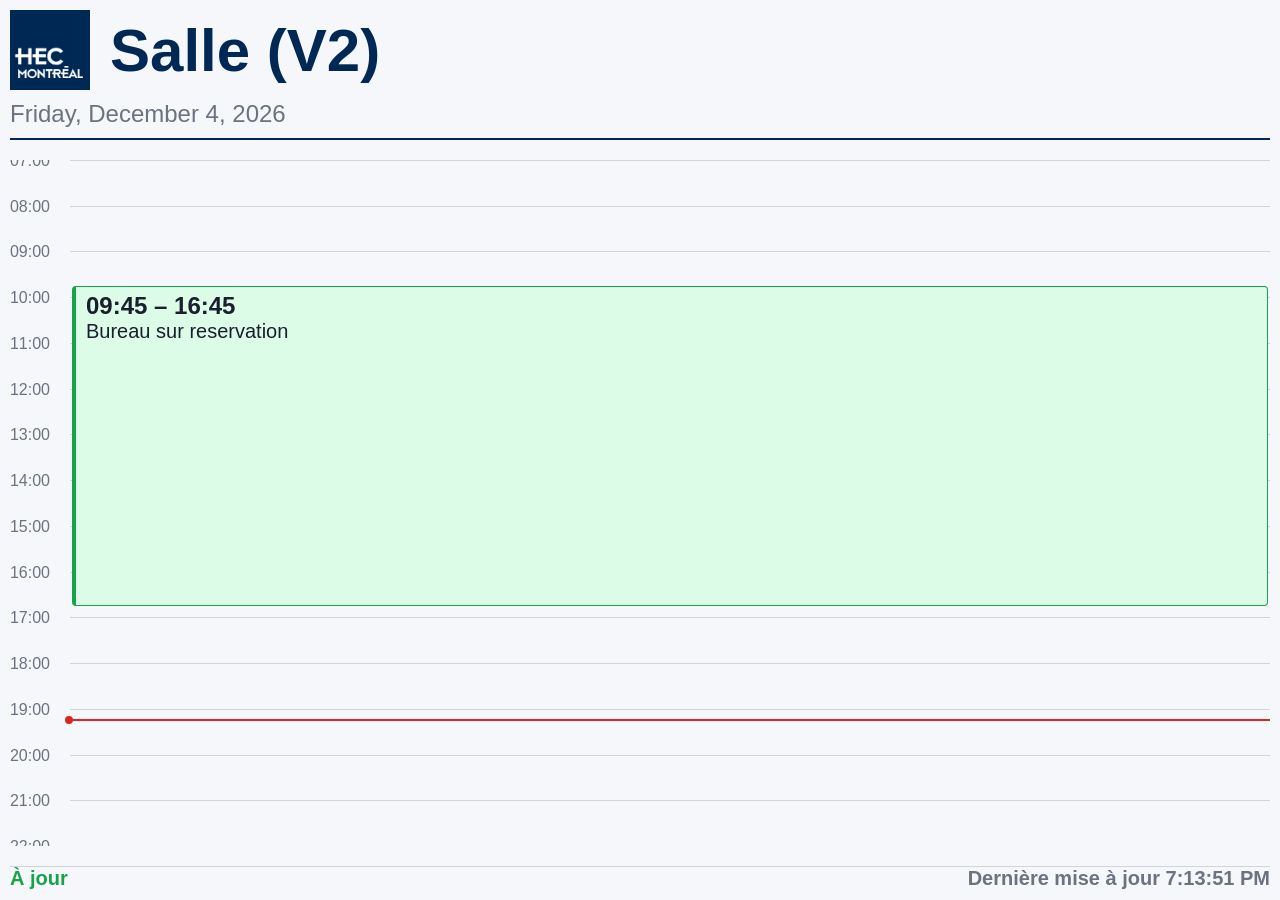
<file: index.html>
<!DOCTYPE html>
<html xmlns:th="http://www.thymeleaf.org">
<head>
  <meta charset="UTF-8"/>
  <meta name="viewport" content="width=device-width, initial-scale=1.0"/>
  <title text="${roomId}">Salle</title>
  <link rel="stylesheet" href="css/base.css"/>
  <link rel="stylesheet" href="css/room.css"/>
  <script>
    var config = {
      refreshTimeout: 5,
      refreshJitter: 2,
      contextPath: ''
    };
  </script>
  <script src="js/room.js" defer></script>
</head>
<body>
  <div class="screen">
    <header>
      <img class="logo" src="img/logo.png" alt="Logo HEC" />
      <h1 class="room-id">Salle (V2)</h1>
      <div class="room-date" id="room-date"></div>
    </header>

    <main class="timeline">
      <div class="loading"></div>
      <div class="hour-gutter" id="hour-gutter"></div>
      <div class="timeline-canvas" id="bookings"></div>
    </main>

    <footer class="status-bar">
      <span class="status" id="status">–</span>
      <span class="last-updated" id="last-updated"></span>
    </footer>
  </div>
</body>
</html>
</file>
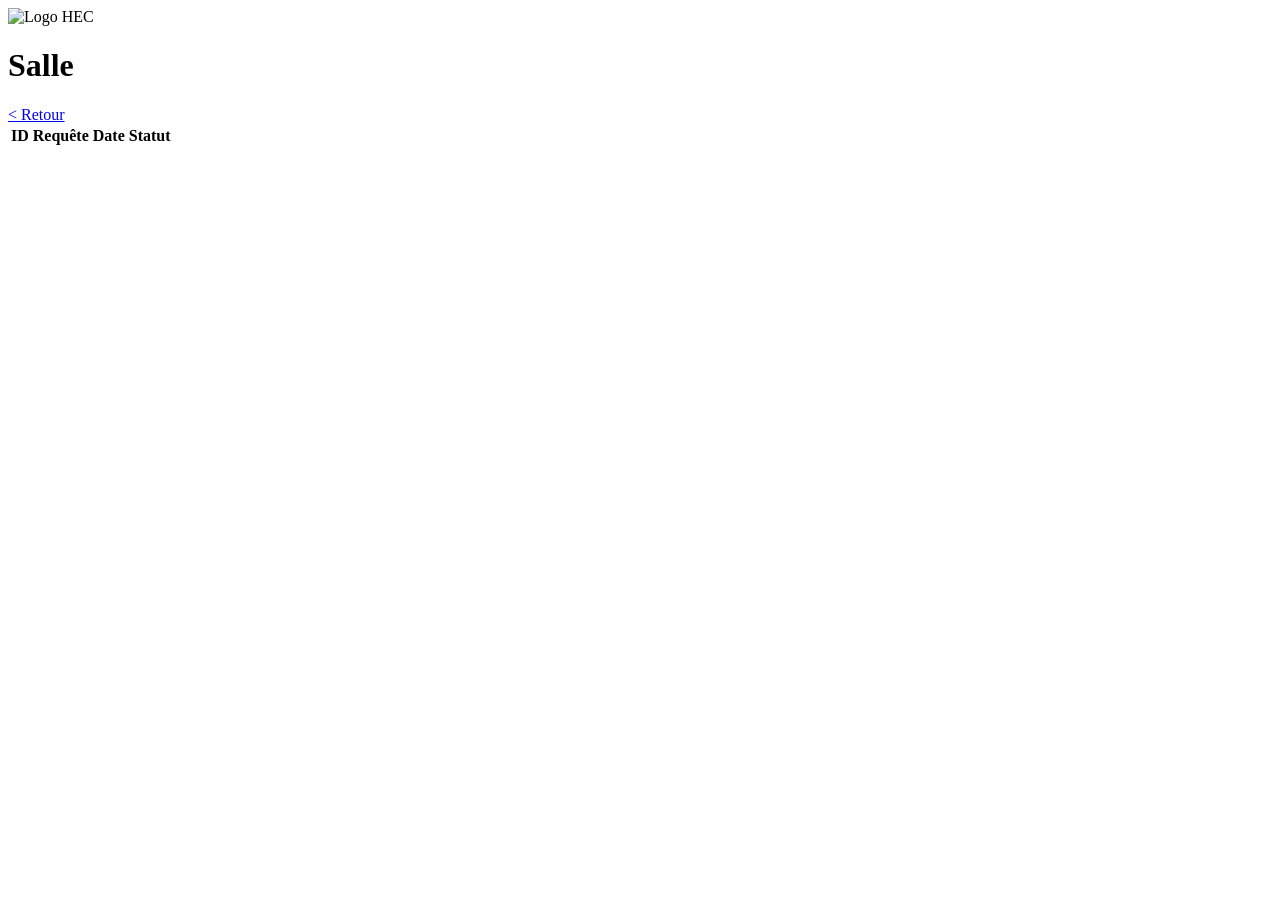
<file: room-log.html>
<!DOCTYPE html>
<html xmlns:th="http://www.thymeleaf.org">
<head>
  <meta charset="UTF-8"/>
  <meta name="viewport" content="width=device-width, initial-scale=1.0"/>
  <title>Salles</title>
  <link rel="stylesheet" th:href="@{/css/base.css}"/>
  <link rel="stylesheet" th:href="@{/css/room-log.css}"/>
</head>
<body>
  <div class="screen">
    <header>
      <img class="logo" th:src="@{/img/logo.png}" alt="Logo HEC" />
      <h1 class="room-id" th:text="${roomId}">Salle</h1>
    </header>

    <main>
      <a class="back-link" href="../../rooms">&lt; Retour</a>

      <table class="rooms-table">
        <thead>
          <tr>
            <th>ID Requête</th>
            <th>Date</th>
            <th>Statut</th>
          </tr>
        </thead>

        <tbody>
          <tr th:each="entry : ${entries}">
            <td th:text="${entry.id}"></td>
            <td th:text="${#dates.format(entry.date, 'yyyy-MM-dd HH:mm:ss')}"></td>
            <td th:text="${entry.success} ? 'Succès' : 'Erreur'"></td>
          </tr>
        </tbody>
      </table>
    </main>
  </div>
</body>
</html>
</file>
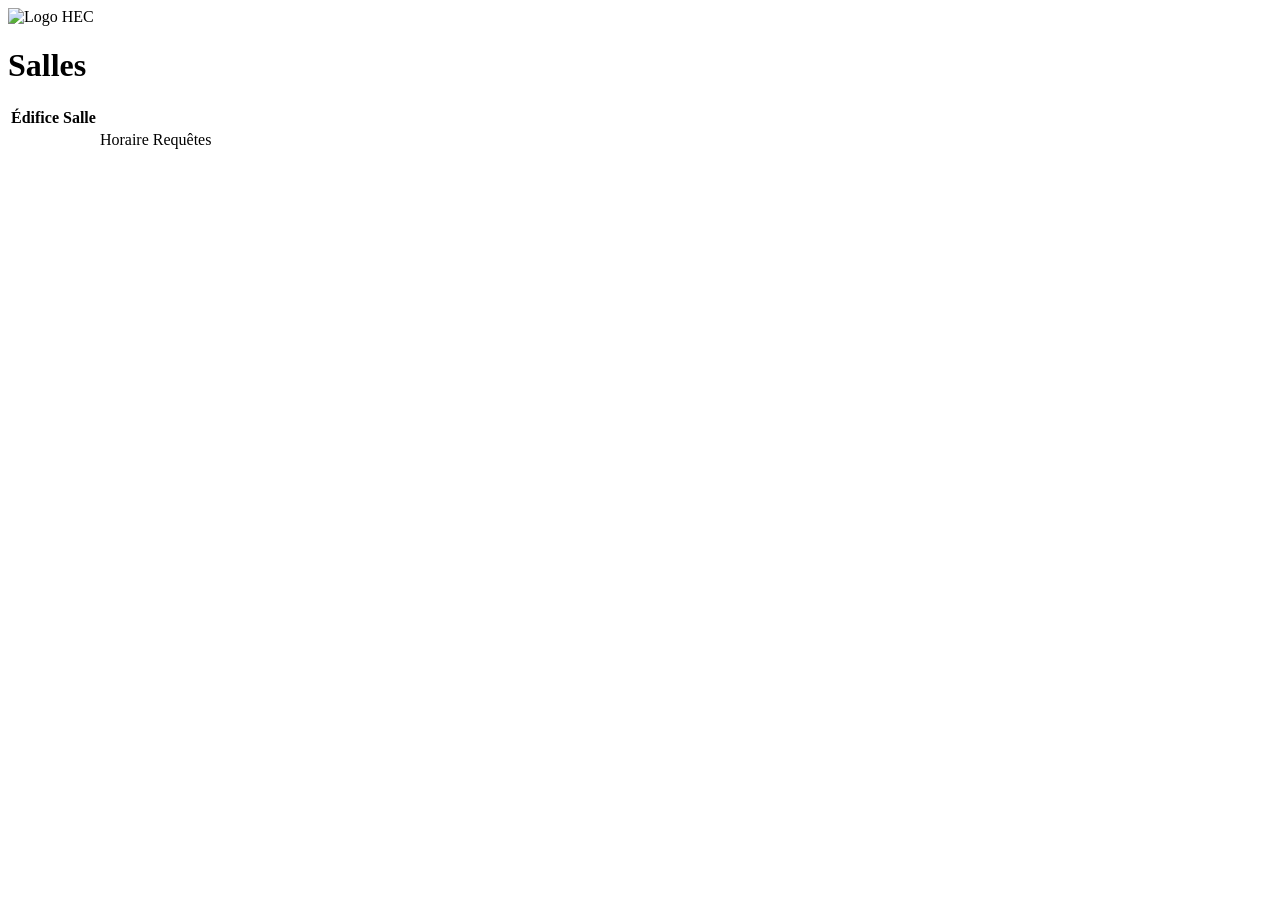
<file: rooms.html>
<!DOCTYPE html>
<html xmlns:th="http://www.thymeleaf.org">
<head>
  <meta charset="UTF-8"/>
  <meta name="viewport" content="width=device-width, initial-scale=1.0"/>
  <title>Salles</title>
  <link rel="stylesheet" th:href="@{/css/base.css}"/>
  <link rel="stylesheet" th:href="@{/css/rooms.css}"/>
</head>
<body>
  <div class="screen">
    <header>
      <img class="logo" th:src="@{/img/logo.png}" alt="Logo HEC" />
      <h1 class="room-id">Salles</h1>
    </header>

    <main>
      <table class="rooms-table">
        <thead>
          <tr>
            <th>Édifice</th>
            <th>Salle</th>
            <th></th>
            <th></th>
          </tr>
        </thead>

        <tbody>
          <tr th:each="room : ${rooms.rooms}">
            <td th:text="${room.building}"></td>
            <td th:text="${room.id}"></td>
            <td><a th:href="@{/room/{id}(id=${room.id})}">Horaire</a></td>
            <td><a th:href="@{/room/{id}/log(id=${room.id})}">Requêtes</a></td>
          </tr>
        </tbody>
      </table>
    </main>
  </div>
</body>
</html>
</file>
<file: css/base.css>
*, *::before, *::after {
  box-sizing: border-box;
  margin: 0;
  padding: 0;
}

html {
  font-size: 20px;
}

body {
  font-family: 'Segoe UI', Arial, sans-serif;
  background: #f5f7fa;
  color: #1a1f2e;
  height: 100vh;
  display: flex;
  align-items: stretch;
}

.screen {
  display: flex;
  flex-direction: column;
  width: 100%;
  padding: 0.5rem;
  gap: 1rem;
}

h1 {
  font-size: 3rem;
  font-weight: 700;
  color: #002855;
}

header {
  display: flex;
  flex-direction: row;
  align-items: center;
  flex-wrap: wrap;
  gap: 0.5rem 1rem;
  border-bottom: 2px solid #002855;
  padding-bottom: 0.5rem;
}

.logo {
  width: 80px;
  height: 80px;
}

.link {
  display: inline-block;
  color: #002855;
  text-decoration: none;
  font-weight: 500;
  font-size: 0.9rem;
  padding: 0.4rem 0.9rem;
  border: 1px solid #002855;
  border-radius: 4px;
  transition: background 0.15s, color 0.15s;
}

.link:hover {
  background: #002855;
  color: #fff;
}

.success { color: #16a34a; font-weight: 600; }
.error   { color: #dc2626; font-weight: 600; }

table {
  width: 100%;
  border-collapse: collapse;
  background: #fff;
  border-radius: 8px;
  overflow: hidden;
  box-shadow: 0 2px 8px rgba(0,0,0,0.08);
}

thead {
  background: #002855;
  color: #fff;
}

th {
  text-align: left;
  padding: 0.75rem 1rem;
  font-weight: 600;
  font-size: 0.9rem;
  letter-spacing: 0.04em;
  text-transform: uppercase;
}

td {
  padding: 0.65rem 1rem;
  border-bottom: 1px solid #e8ecf0;
  font-size: 0.95rem;
}

tbody tr:last-child td {
  border-bottom: none;
}

.pagination {
  display: flex;
  align-items: center;
  gap: 0.5rem;
}

.page-form {
  display: flex;
  align-items: center;
  gap: 0.4rem;
}

.page-input {
  width: 4rem;
  padding: 0.35rem 0.5rem;
  border: 1px solid #c5cdd8;
  border-radius: 4px;
  font-size: 0.9rem;
  text-align: center;
  color: #1a1f2e;
  background: #fff;
}

.page-input:focus {
  outline: 2px solid #002855;
  outline-offset: 1px;
}

.page-total {
  font-size: 0.9rem;
  color: #5a6270;
  white-space: nowrap;
}

.page-btn {
  display: inline-block;
  min-width: 2.2rem;
  padding: 0.4rem 0.6rem;
  text-align: center;
  text-decoration: none;
  color: #002855;
  border: 1px solid #c5cdd8;
  border-radius: 4px;
  font-size: 0.9rem;
  background: #fff;
  transition: background 0.15s, color 0.15s;
}

.page-btn:hover:not(.disabled):not(.active) {
  background: #e8ecf0;
}

.page-btn.active {
  background: #002855;
  color: #fff;
  border-color: #002855;
  font-weight: 600;
  pointer-events: none;
}

.page-btn.disabled {
  color: #aab0ba;
  border-color: #e0e4ea;
  pointer-events: none;
}

tbody tr:hover {
  background: #f0f4f8;
}

table a {
  color: #002855;
  text-decoration: none;
  font-weight: 500;
  padding: 0.3rem 0.7rem;
  border: 1px solid #002855;
  border-radius: 4px;
  font-size: 0.85rem;
  white-space: nowrap;
}

table a:hover {
  background: #002855;
  color: #fff;
}

.link {
  display: block;
  margin-bottom: 0.5em;
  font-size: 1.5em;
}
</file>
<file: css/room.css>
.room-date {
  font-size: 1.2rem;
  color: #6b7280;
  flex-basis: 100%;
}

/* Loading spinner */
.loading {
  display: none;
  position: absolute;
  inset: 0;
  align-items: center;
  justify-content: center;
  z-index: 10;
}

.loading.visible {
  display: flex;
}

.loading::after {
  content: '';
  width: 48px;
  height: 48px;
  border: 5px solid #e2e8f0;
  border-top-color: #002855;
  border-radius: 50%;
  animation: spin 0.8s linear infinite;
}

@keyframes spin {
  to { transform: rotate(360deg); }
}

.timeline {
  flex: 1;
  display: flex;
  flex-direction: row;
  overflow-y: auto;
  min-height: 0;
  scrollbar-width: none; /* Firefox */
  -ms-overflow-style: none; /* IE/Edge */
}

.timeline::-webkit-scrollbar {
  display: none; /* Chrome/Safari/WebKit */
}

.hour-gutter {
  position: relative;
  width: 3rem;
  flex-shrink: 0;
}

.hour-label {
  position: absolute;
  right: 1rem;
  font-size: 0.8rem;
  color: #6b7280;
  transform: translateY(-0.5em);
  white-space: nowrap;
}

.timeline-canvas {
  flex: 1;
  position: relative;
}

.hour-line {
  position: absolute;
  left: 0;
  right: 0;
  border-top: 1px solid #d1d5db;
}

/* Current time indicator */
.now-indicator {
  position: absolute;
  left: 0;
  right: 0;
  border-top: 2px solid #dc2626;
  z-index: 2;
}

.now-indicator::before {
  content: '';
  position: absolute;
  left: -5px;
  top: -5px;
  width: 8px;
  height: 8px;
  border-radius: 50%;
  background: #dc2626;
}

/* Booking blocks */
.booking-block {
  position: absolute;
  left: 2px;
  right: 2px;
  background: #dcfce7;
  border: 1px solid #16a34a;
  border-left: 4px solid #16a34a;
  border-radius: 4px;
  padding: 0.25rem 0.5rem;
  overflow: hidden;
  z-index: 1;
}

.booking-block.active {
  background: #dbeafe;
  border-color: #1d4ed8;
  border-left-color: #1d4ed8;
}

.booking-time {
  font-size: 1.2rem;
  font-weight: 600;
}

.booking-title {
  font-size: 1rem;
  white-space: nowrap;
  overflow: hidden;
  text-overflow: ellipsis;
}

.status-bar {
  display: flex;
  justify-content: space-between;
  font-size: 1rem;
  color: #6b7280;
  border-top: 1px solid #d1d5db;
  font-weight: bold;
}

.status.error {
  color: #dc2626;
}

.status.ok {
  color: #16a34a;
}
</file>
